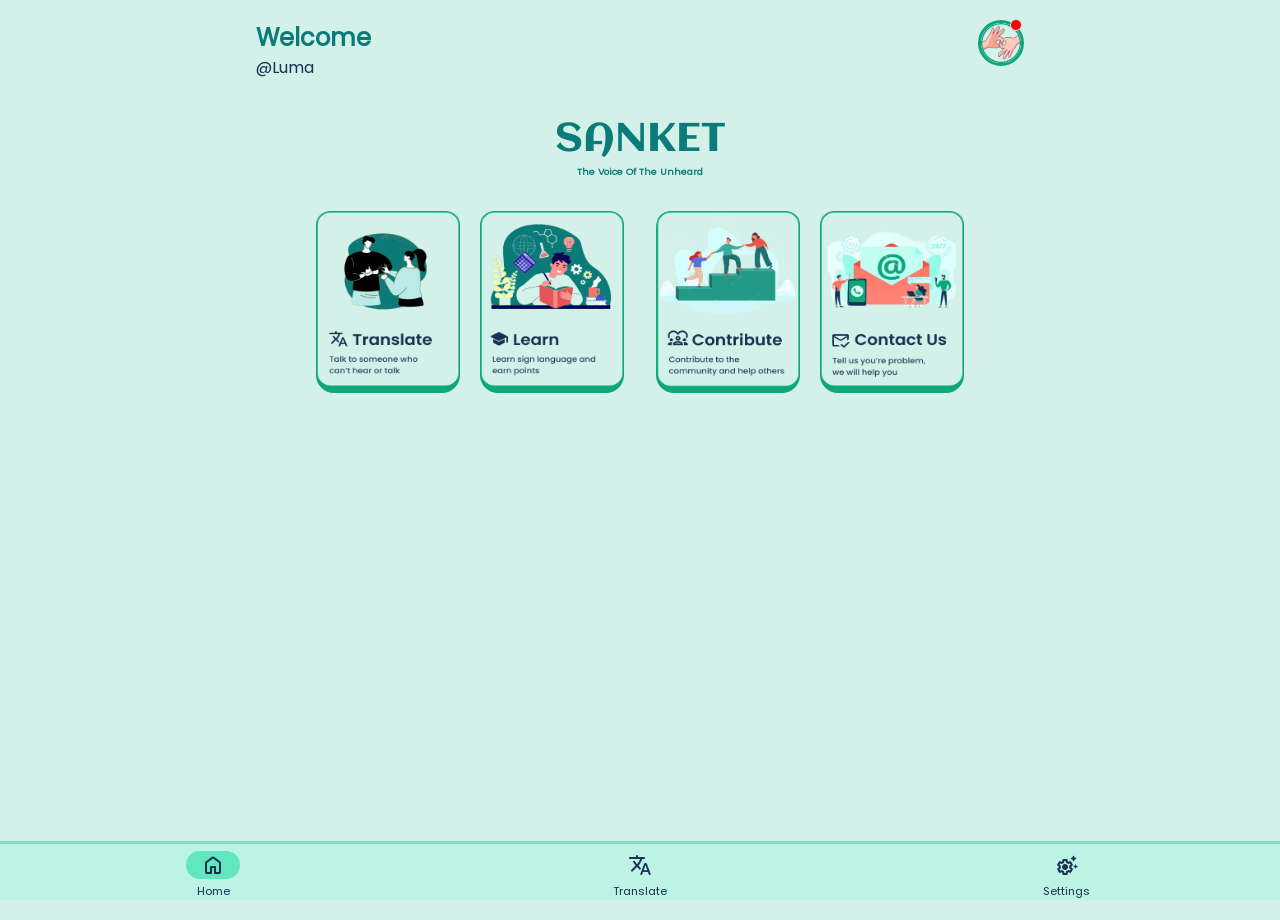
<file: index.html>
<!DOCTYPE html>
<html lang="en">

<head>
    <!-- meta tags -->
    <meta charset="UTF-8">
    <meta http-equiv="X-UA-Compatible" content="IE=edge">
    <meta name="viewport" content="width=device-width, initial-scale=1.0">
    <meta name="theme-color" content="#0A7B79" />

    <!-- required -->
    <link rel="icon" type="image/png" href="assets/images/sanket-logo.png">
    <title>Sanket - Home</title>

    <!-- page loader stuff -->
    <style>
        #loader {
            width: 70px;
            height: 70px;
            animation: spin 1s linear infinite;
        }

        @keyframes spin {
            100% {
                transform: rotate(360deg);
            }
        }

        .center {
            position: absolute;
            top: 0;
            bottom: 0;
            left: 0;
            right: 0;
            margin: auto;
        }
    </style>
    <script>
        // temp page redirect to actual up domain
        // window.location.href = "https://sanket.key2innovation.repl.co/";
        document.onreadystatechange = function () {
            if (document.readyState !== "complete") {
                document.querySelector(
                    "body").style.visibility = "hidden";
                document.querySelector(
                    "#loader").style.visibility = "visible";
            } else {
                document.querySelector(
                    "#loader").style.display = "none";
                document.querySelector(
                    "body").style.visibility = "visible";
            }
        };
    </script>
    <!-- custom styles -->
    <link rel="stylesheet" href="style.css">
    <!-- fonts-import -->
    <!-- <link rel="preconnect" href="https://fonts.googleapis.com">
    <link rel="preconnect" href="https://fonts.gstatic.com" crossorigin>
    <link href="https://fonts.googleapis.com/css2?family=Aclonica&family=Poppins:wght@400;500;600&display=swap" rel="stylesheet"> -->
    <!-- icons -->
    <link rel="stylesheet"
        href="https://fonts.googleapis.com/css2?family=Material+Symbols+Rounded:opsz,wght,FILL,GRAD@48,400,1,0" />

    <!-- sw/pwa -->
    <link rel="manifest" href="manifest.webmanifest" />
    <!-- <script>
        if ("serviceWorker" in navigator) {
            window.addEventListener("load", () => {
                navigator.serviceWorker && navigator.serviceWorker.register("sw.js");
            });
        }
    </script> -->

</head>

<body>
    <!-- loader -->
    <img src="assets/images/sanket-logo.png" id="loader" class="center" alt="loader" srcset="">
    <div class="modal" id="detailsModal">
        <div class="modal-overlay"></div>
        <div class="modal-content">
            <h2>🧠 Your AI's Memory!</h2>
            <p>Please provide any additional information that you want the AI to remember:</p>
            <textarea id="detailsTextarea"></textarea>
            <button id="saveButton">Save</button>
        </div>
    </div>


    </div>
    <!-- top navbar cum header -->
    <nav>
        <div class="nav-cointainer">
            <div class="nav-left-content-wrapper">
                <h2>Welcome</h3>
                    <h4>@Luma</h4>
                    <div id="user-name-underline"></div>
            </div>
            <div class="nav-right-content-wrapper">
                <!-- <a href="/"> -->

                <img id="user-pfp" src="./assets/images/sanket-logo.png">
                <span class="notification-badge"></span>
                <!-- </a> -->
            </div>
        </div>
    </nav>
    <!-- sanket-heading -->
    <div class="sanket-heading-cointainer">
        <h1 id="heading">SANKET</h1>
        <span id="underline"></span>
        <p id="sub-heading">The Voice Of The Unheard</p>
    </div>
    <!-- home-option-cards -->
    <div class="home-options-wrapper">
        <div class="row-1">
            <button class="option-card" id="translate-card">
                <img src="assets/images/translate-option-btn-img.png" alt="Translate">
            </button>
            <button class="option-card" id="learn-card">
                <img src="assets/images/learn-option-btn-img.png" alt="Learn">
            </button>
        </div>
        <div class="row-2">
            <button class="option-card" id="contribute-card">
                <img src="assets/images/contribute-option-btn-img.png" alt="Contribute">
            </button>
            <button class="option-card" id="contact-us-card">
                <img src="assets/images/contact-us-option-btn-img.png" alt="Contact Us">
            </button>
        </div>
    </div>
    <!-- bottom-nav -->
    <div class="bottom-nav-bar">
        <button class="nav-btn active-nav-btn" id="nav-home">
            <span class="material-symbols-rounded">Home</span>
            <p>Home</p>
        </button>
        <button class="nav-btn" id="nav-translate">
            <span class="material-symbols-rounded">translate</span>
            <p>Translate</p>
        </button>
        <button class="nav-btn" id="nav-settings">
            <span class="material-symbols-rounded">settings_suggest</span>
            <p>Settings</p>
        </button>
    </div>
    <script src="app.js"></script>
</body>

</html>
</file>
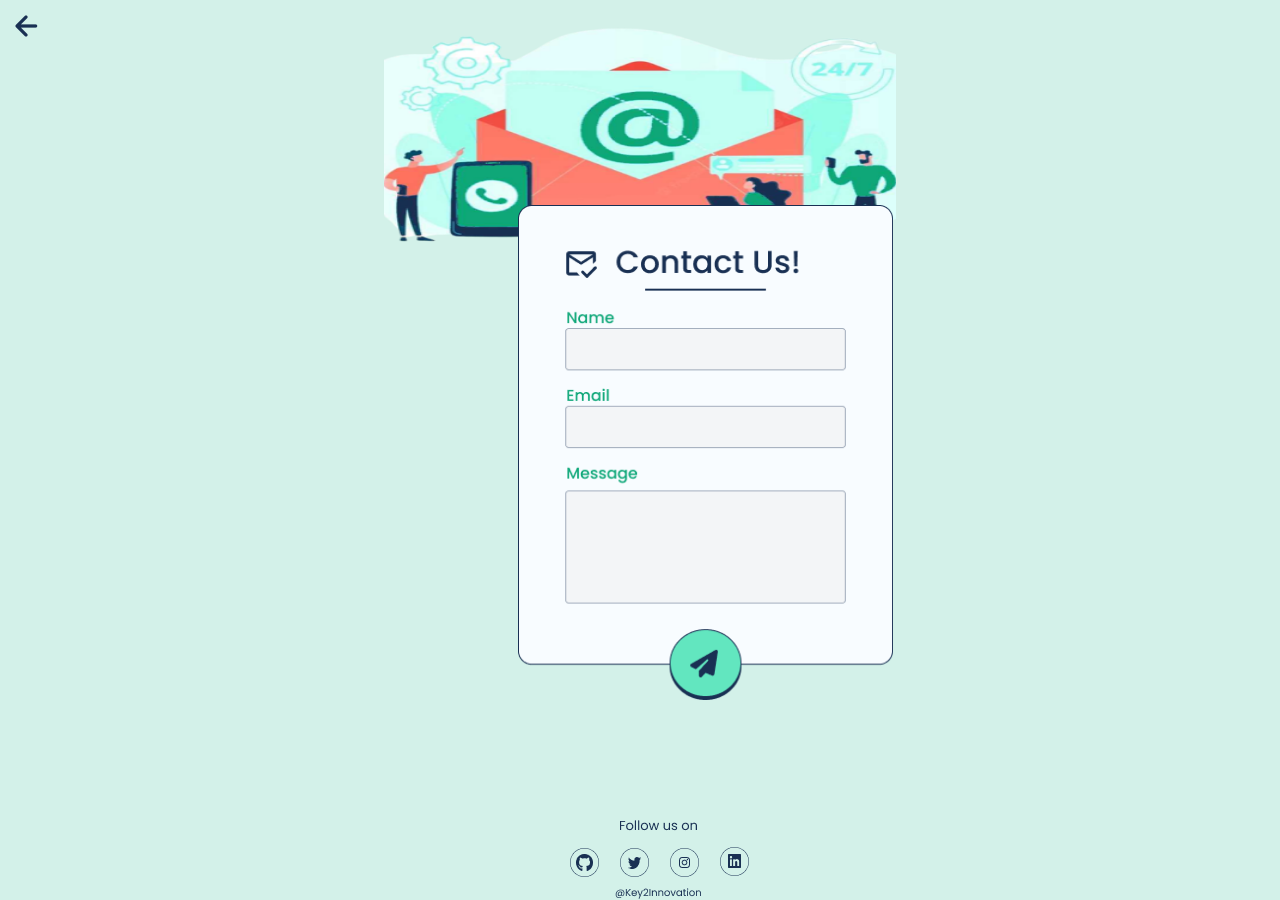
<file: contact-us/index.html>
<!DOCTYPE html>
<html lang="en">

<head>
    <meta charset="UTF-8">
    <meta http-equiv="X-UA-Compatible" content="IE=edge">
    <meta name="viewport" content="width=device-width, initial-scale=1.0">
    <!-- required -->
    <link rel="icon" type="image/png" href="../assets/images/sanket-logo.png">
    <title>Sanket - Contact Us</title>

    <!-- loader stuff -->
    <style>
        #loader {
            width: 70px;
            height: 70px;
            animation: spin 1s linear infinite;
        }
        
        @keyframes spin {
            100% {
                transform: rotate(360deg);
            }
        }
        
        .center {
            position: absolute;
            top: 0;
            bottom: 0;
            left: 0;
            right: 0;
            margin: auto;
        }
    </style>
    <script>
        document.onreadystatechange = function() {
            if (document.readyState !== "complete") {
                document.querySelector(
                    "body").style.visibility = "hidden";
                document.querySelector(
                    "#loader").style.visibility = "visible";
            } else {
                document.querySelector(
                    "#loader").style.display = "none";
                document.querySelector(
                    "body").style.visibility = "visible";
            }
        };
    </script>

    <!-- custom styles -->
    <link rel="stylesheet" href="style.css">
    <!-- icons -->
    <link rel="stylesheet" href="https://fonts.googleapis.com/css2?family=Material+Symbols+Rounded:opsz,wght,FILL,GRAD@48,400,1,0" />
</head>

<body>
    <!-- loader -->
    <img src="../assets/images/sanket-logo.png" id="loader" class="center" alt="loader" srcset="">

    <a href="/"><span class="material-symbols-rounded" id="back-arrow">arrow_back</span></a>

    <img src="../assets/images/contact-us-illustration.png" alt="illustration" id="contact-us-illustration">

    <a href="#">
        <img src="../assets/images/contact-form.png" id="contact-form" alt="contact-form">
    </a>

    <img src="../assets/images/contact-us-footer.png" alt="footer" id="footer">

</body>


</html>
</file>
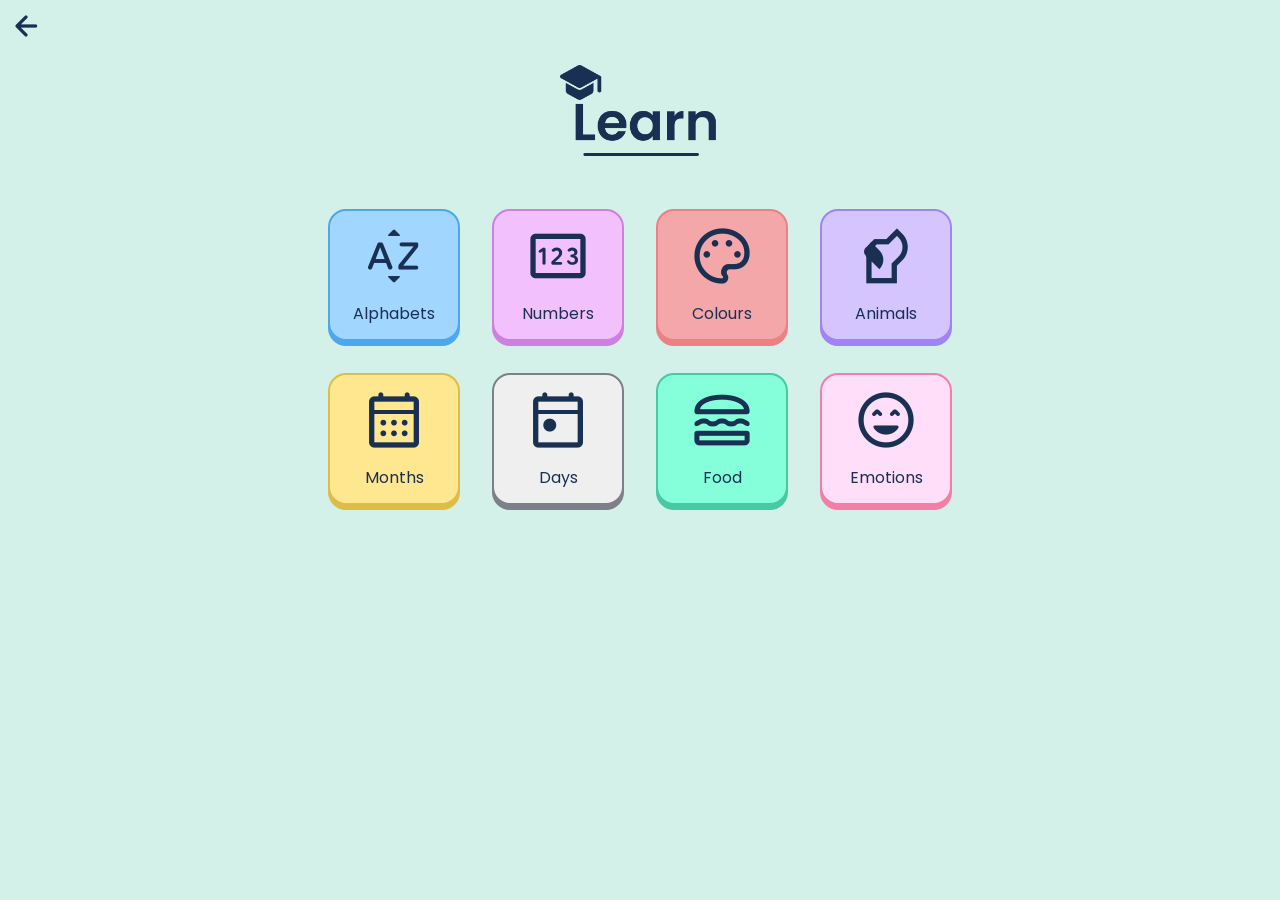
<file: learn/index.html>
<!DOCTYPE html>
<html lang="en">

<head>
    <!-- meta tags -->
    <meta charset="UTF-8">
    <meta http-equiv="X-UA-Compatible" content="IE=edge">
    <meta name="viewport" content="width=device-width, initial-scale=1.0">
    <!-- required -->
    <link rel="icon" type="image/png" href="../assets/images/sanket-logo.png">
    <title>Sanket - Learn - Sign Language</title>

    <!-- page loader stuff -->
    <style>
        #loader {
            width: 70px;
            height: 70px;
            animation: spin 1s linear infinite;
        }
        
        @keyframes spin {
            100% {
                transform: rotate(360deg);
            }
        }
        
        .center {
            position: absolute;
            top: 0;
            bottom: 0;
            left: 0;
            right: 0;
            margin: auto;
        }
    </style>
    <script>
        document.onreadystatechange = function() {
            if (document.readyState !== "complete") {
                document.querySelector(
                    "body").style.visibility = "hidden";
                document.querySelector(
                    "#loader").style.visibility = "visible";
            } else {
                document.querySelector(
                    "#loader").style.display = "none";
                document.querySelector(
                    "body").style.visibility = "visible";
            }
        };
    </script>
    <!-- custom styles -->
    <link rel="stylesheet" href="style.css">
    <!-- fonts-import -->
    <link async differ rel="stylesheet" href="https://fonts.googleapis.com/css2?family=Material+Symbols+Rounded:opsz,wght,FILL,GRAD@20..48,100..700,0..1,-50..200" />
    <script module src="app.js"></script>
</head>

<body>
    <!-- loader -->
    <img src="../assets/images/sanket-logo.png" id="loader" class="center" alt="loader" srcset="">
    <a href="/"><span class="material-symbols-rounded" id="back-arrow">arrow_back</span></a>
    <img src="../assets/images/learn-header.png" alt="" id="learn-header">
    <div class="content-wrapper">
        <a class="item" id="learn-alphabets-btn" href="alphabets/">
            <span class="material-symbols-rounded icon">sort_by_alpha</span>
            <span class="text">Alphabets</span>
        </a>
        <a class="item" id="learn-numbers-btn" href="numbers/">
            <span class="material-symbols-rounded icon">pin</span>
            <span class="text">Numbers</span>
        </a>
        <a class="item" id="learn-colours-btn" href="colours/">
            <span class="material-symbols-rounded icon">palette</span>
            <span class="text">Colours</span>
        </a>
        <a class="item" id="learn-animals-btn" href="animals/">
            <span class="material-symbols-rounded icon">sound_detection_dog_barking</span>
            <span class="text">Animals</span>
        </a>
        <a class="item" id="learn-months-btn" href="months/">
            <span class="material-symbols-rounded icon">calendar_month</span>
            <span class="text">Months</span>
        </a>
        <a class="item" id="learn-days-btn" href="days/">
            <span class="material-symbols-rounded icon">today</span>
            <span class="text">Days</span>
        </a>
        <a class="item" id="learn-food-btn" href="food/">
            <span class="material-symbols-rounded icon">lunch_dining</span>
            <span class="text">Food</span>
        </a>
        <a class="item" id="learn-emotions-btn" href="emotions/">
            <span class="material-symbols-rounded icon">sentiment_very_satisfied</span>
            <span class="text">Emotions</span>
        </a>
    </div>
</body>

</html>
</file>
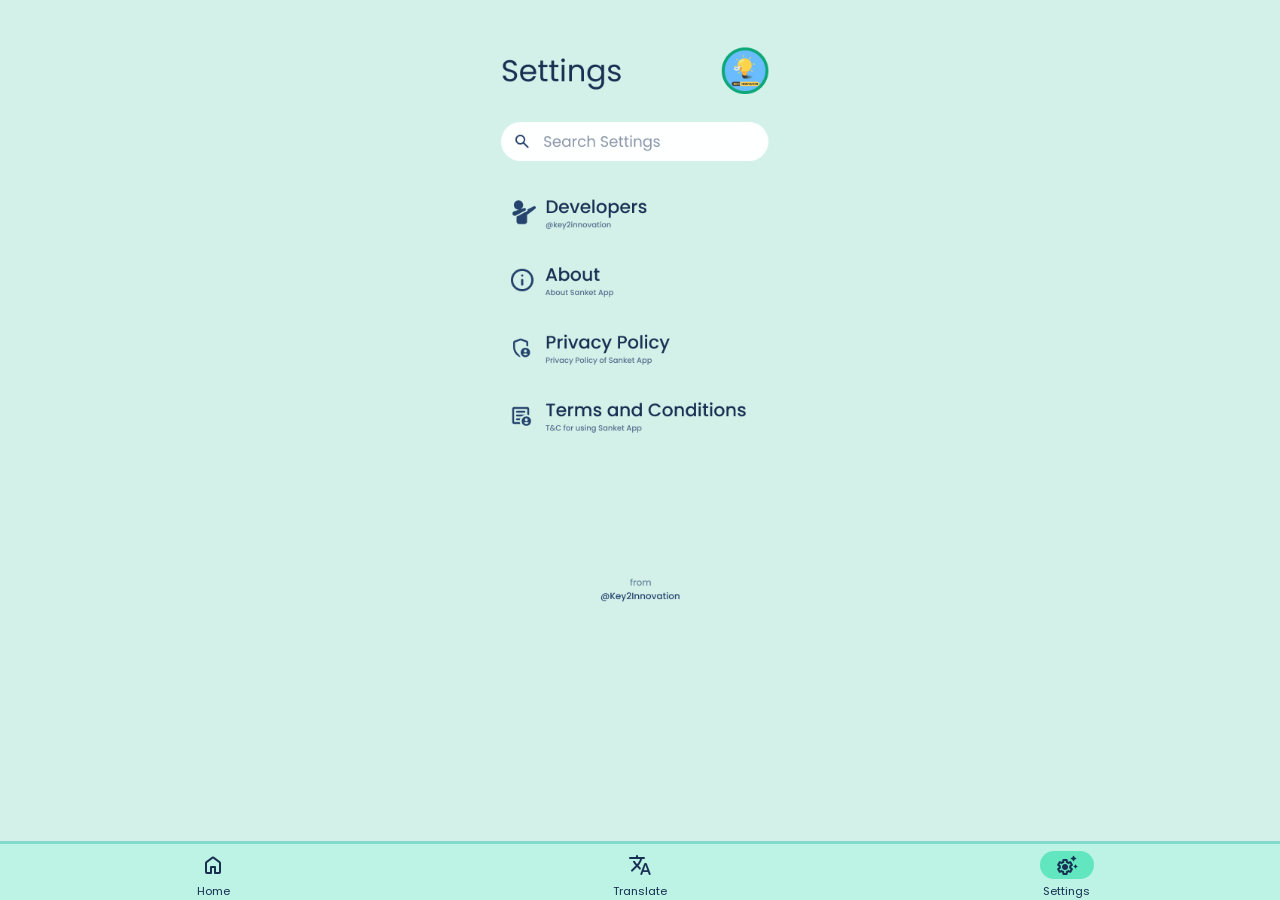
<file: settings/index.html>
<!DOCTYPE html>
<html lang="en">

<head>
    <meta charset="UTF-8">
    <meta http-equiv="X-UA-Compatible" content="IE=edge">
    <meta name="viewport" content="width=device-width, initial-scale=1.0">
    <title>Sanket - Settings</title>
    <!-- required -->
    <link rel="icon" type="image/png" href="../assets/images/sanket-logo.png">
    <title>Sanket - Home</title>

    <!-- page loader stuff -->
    <style>
        #loader {
            width: 70px;
            height: 70px;
            animation: spin 1s linear infinite;
        }
        
        @keyframes spin {
            100% {
                transform: rotate(360deg);
            }
        }
        
        .center {
            position: absolute;
            top: 0;
            bottom: 0;
            left: 0;
            right: 0;
            margin: auto;
        }
    </style>
    <script>
        document.onreadystatechange = function() {
            if (document.readyState !== "complete") {
                document.querySelector(
                    "body").style.visibility = "hidden";
                document.querySelector(
                    "#loader").style.visibility = "visible";
            } else {
                document.querySelector(
                    "#loader").style.display = "none";
                document.querySelector(
                    "body").style.visibility = "visible";
            }
        };
    </script>
    <!-- custom styles -->
    <link rel="stylesheet" href="style.css">
    <!-- extarnal fonts -->
    <link rel="stylesheet" href="https://fonts.googleapis.com/css2?family=Material+Symbols+Rounded:opsz,wght,FILL,GRAD@48,400,1,0" />

</head>

<body>
    <!-- loader -->
    <img src="../assets/images/sanket-logo.png" id="loader" class="center" alt="loader" srcset="">
    <!-- mockup -->
    <img src="../assets/images/settings-mockup.png" alt="mockup" id="mockup">
    <!-- bottom-nav -->
    <div class="bottom-nav-bar">
        <button class="nav-btn" id="nav-home">
            <span class="material-symbols-rounded">Home</span>
            <p>Home</p>
        </button>
        <button class="nav-btn" id="nav-translate">
            <span class="material-symbols-rounded">translate</span>
            <p>Translate</p>
        </button>
        <button class="nav-btn  active-nav-btn" id="nav-settings">
            <span class="material-symbols-rounded">settings_suggest</span>
            <p>Settings</p>
        </button>
    </div>
    <script module async defer src="app.js"></script>
</body>

</html>
</file>
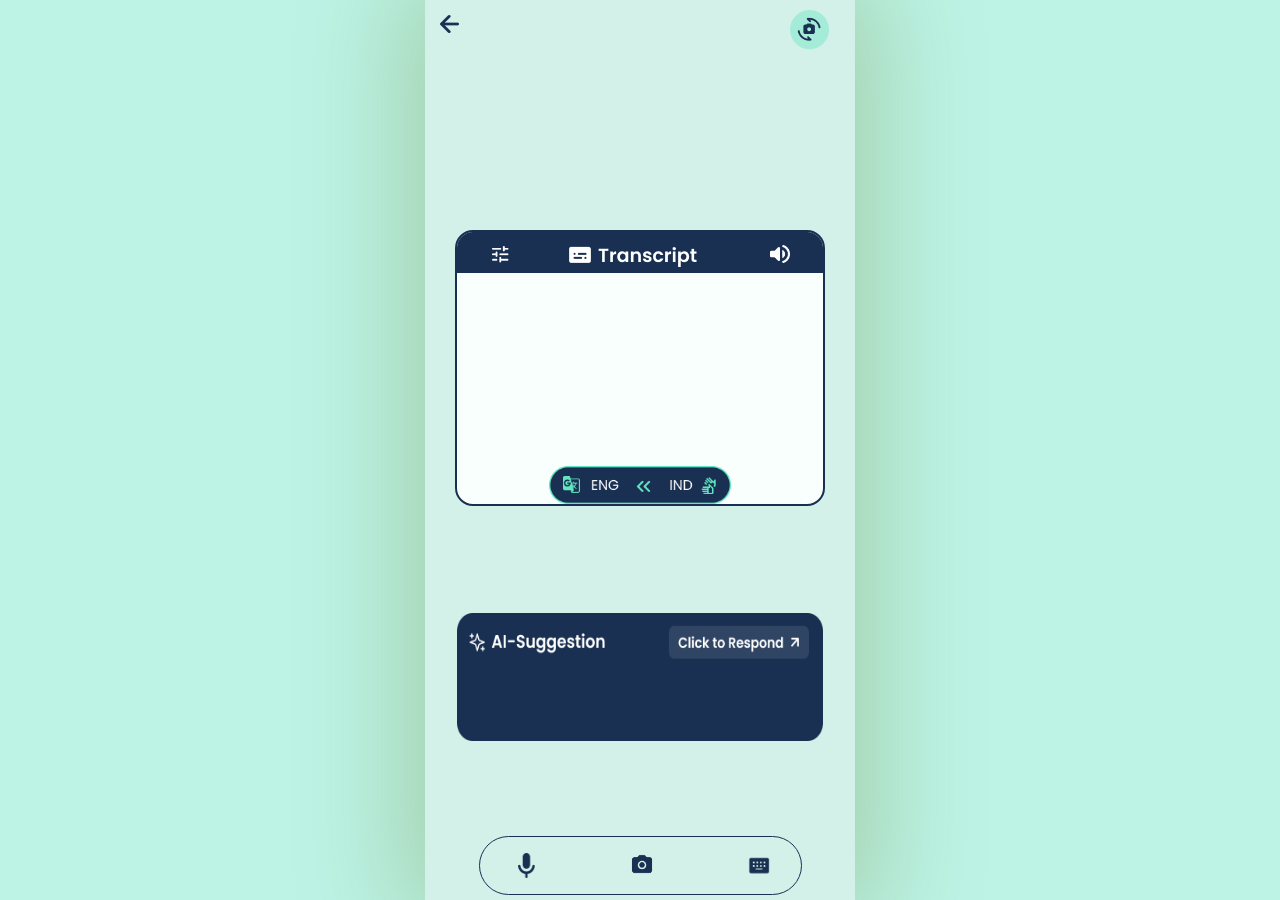
<file: translate/index.html>
<!DOCTYPE html>
<html>

<head>
    <!-- Propritory Meta Tags -->
    <meta charset="UTF-8" />
    <meta http-equiv="X-UA-Compatible" content="IE=edge" />
    <meta name="viewport" content="width=device-width, initial-scale=1.0" />

    <script type="importmap">
        {
          "imports": {
            "@google/generative-ai": "https://esm.run/@google/generative-ai"
          }
        }
      </script>
    <!-- Primary Meta Tags -->
    <title>Sanket - Translate Sign Language</title>
    <style>
        #loader {
            width: 70px;
            height: 70px;
            animation: spin 1s linear infinite;
        }

        @keyframes spin {
            100% {
                transform: rotate(360deg);
            }
        }

        .center {
            position: absolute;
            top: 0;
            bottom: 0;
            left: 0;
            right: 0;
            margin: auto;
        }
    </style>
    <script>
        document.onreadystatechange = function () {
            if (document.readyState !== "complete") {
                document.querySelector("body").style.visibility = "hidden";
                document.querySelector("#loader").style.visibility = "visible";
            } else {
                document.querySelector("#loader").style.display = "none";
                document.querySelector("body").style.visibility = "visible";
            }
        };
    </script>

    <!-- my -->

    <link rel="stylesheet" href="style.css" />
    <!--  -->
    <!-- <script async defer src="https://cdn.jsdelivr.net/npm/@tensorflow/tfjs@latest/dist/tf.min.js"></script> -->
    <script type="module" async defer src="../assets/lib/tf.min.js"></script>
    <!-- <script async defer src="https://cdn.jsdelivr.net/npm/@teachablemachine/image@latest/dist/teachablemachine-image.min.js"></script> -->
    <script async defer src="../assets/lib/teachablemachine-image.min.js"></script>
    <link rel="stylesheet"
        href="https://fonts.googleapis.com/css2?family=Material+Symbols+Rounded:opsz,wght,FILL,GRAD@48,400,1,0" />


    <!-- bottom sheet -->
    <!-- <script src="https://cdnjs.cloudflare.com/ajax/libs/jquery/3.6.4/jquery.min.js" integrity="sha512-pumBsjNRGGqkPzKHndZMaAG+bir374sORyzM3uulLV14lN5LyykqNk8eEeUlUkB3U0M4FApyaHraT65ihJhDpQ==" crossorigin="anonymous" referrerpolicy="no-referrer"></script>
    <script async differ type="module" src="/assets/lib/downupPopup/downupPopup.js"></script>
    <link rel="stylesheet" href="/assets/lib/downupPopup/downupPopup.css">
    <link href="https://www.jqueryscript.net/css/jquerysctipttop.css" rel="stylesheet" type="text/css">
    <link rel="stylesheet" href="https://cdnjs.cloudflare.com/ajax/libs/bootswatch/4.6.0/materia/bootstrap.min.css"> -->
</head>

<body>
    <!-- loader -->
    <img src="../assets/images/sanket-logo.png" id="loader" class="center" alt="loader" srcset="" />
    <div class="cointainer">
        <div class="navbar">
            <img src="../assets/images/back-btn.png" id="back-btn" class="nav-btn" alt="back" />
            <img src="../assets/images/camera-switch-btn.png" id="cam-switch-btn" class="nav-btn" alt="switch-camera" />
        </div>
        <img src="../assets/img/webcam_banner.png" alt="SANKET" id="webcam-banner" />
        <div id="canvas" class="webcam-view"></div>
        <div class="transcript-wrapper">
            <div class="transcript-tittle-bar-wrapper">
                <img src="../assets/images/transcript-settings.png" id="transcript-settings-btn" alt="settings" />
                <img src="../assets/images/transcript-heading.png" id="transcript-heading" alt="Transcript!" />
                <!-- <div id="expand-transcript-btn" alt=""> -->
                <img src="../assets/images/speaker.png" id="gtts-btn" class="" alt="speak" />
                <!-- </div> -->
            </div>
            <div id="textarea"></div>
            <img src="../assets/images/translate-details.png" id="transcript-details-btn" alt="transcript-settings" />
        </div>
        <div id="bottom-sheet">
            <img src="../assets/images/aisuggest.png" id="ai-suggest-img" />
            <p id="ai-suggest-text"></p>
        </div>
        <div class="quick-controls">
            <img src="../assets/images/mic.png" id="mic-btn" class="" alt="mic" />
            <img src="../assets/images/camera-icon.png" id="camera-btn" class="quick-btn" alt="camera" />
            <img src="../assets/images/keyboard.png" id="keyboard-btn" class="quick-btn" alt="keyboard" />
            <!-- <input type="file" accept="image/*" id="file-input" /> -->
        </div>
        <!-- <img src="./assets/img/bottom-sheet.png" id="bottom-sheet" alt="bottom-sheet"> -->
        <!-- <a href="text-to-sign/"><img src="../assets/images/aisuggest.png" id="bottom-sheet" /></a> -->
        <!-- <button id="btn-1">OPEN SHEET</button>
        <div id="myElement1">
            <div class="downupPopup-content">
            </div>
        </div> -->
    </div>
    <script src="app.js" type="module"></script>
    <!-- <script src="bottom-sheet.js"></script> -->
</body>

</html>
</file>
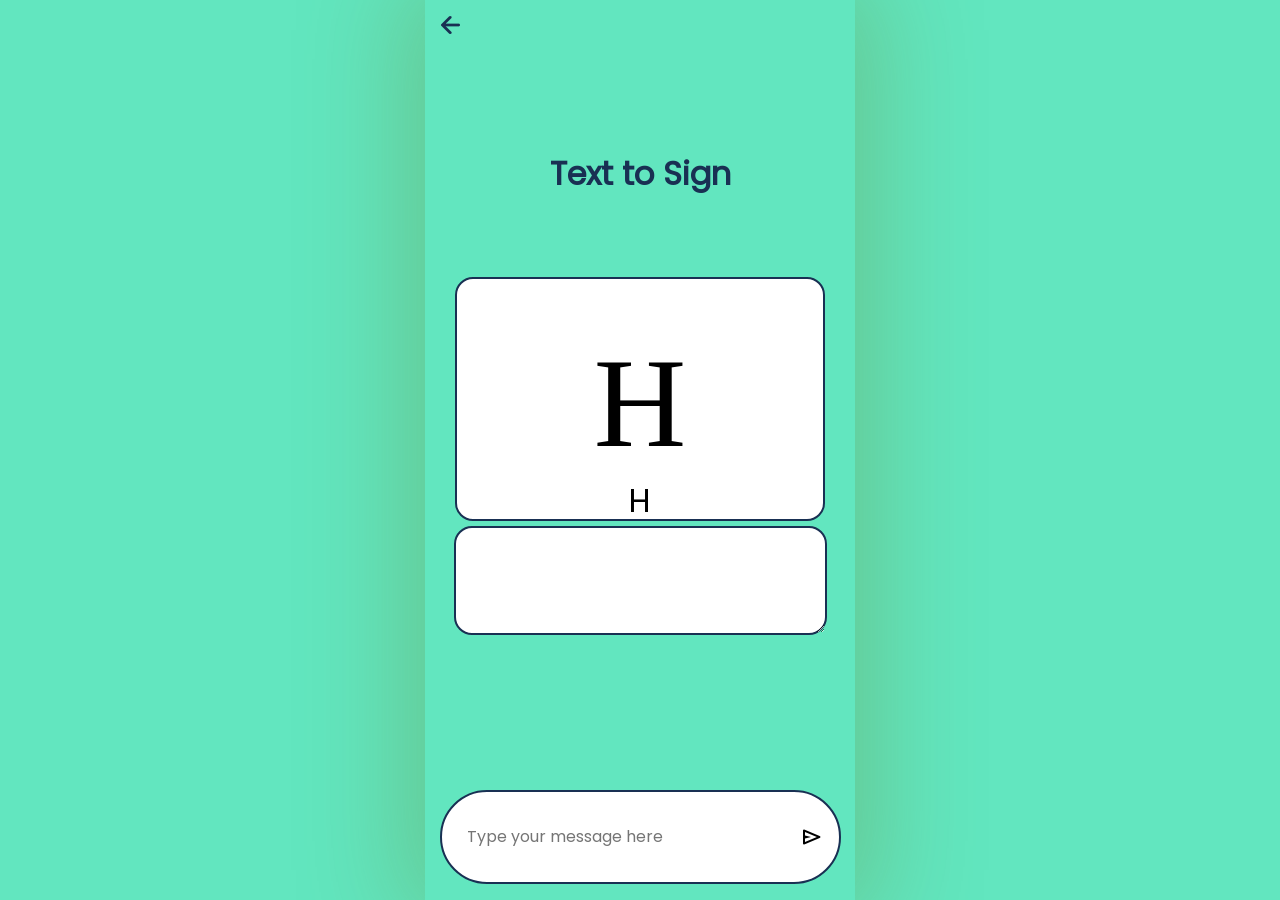
<file: translate/text-to-sign/index.html>
<!DOCTYPE html>
<html lang="en">

<head>
    <meta charset="UTF-8">
    <meta http-equiv="X-UA-Compatible" content="IE=edge">
    <meta name="viewport" content="width=device-width, initial-scale=1.0">
    <title>Sanket - Text to Sign</title>

    <!-- required -->
    <link rel="icon" type="image/png" href="../../assets/images/sanket-logo.png">
    <title>Sanket - Home</title>

    <!-- page loader stuff -->
    <style>
        #loader {
            width: 70px;
            height: 70px;
            animation: spin 1s linear infinite;
        }

        @keyframes spin {
            100% {
                transform: rotate(360deg);
            }
        }

        .center {
            position: absolute;
            top: 0;
            bottom: 0;
            left: 0;
            right: 0;
            margin: auto;
        }
    </style>
    <script>
        document.onreadystatechange = function () {
            if (document.readyState !== "complete") {
                document.querySelector(
                    "body").style.visibility = "hidden";
                document.querySelector(
                    "#loader").style.visibility = "visible";
            } else {
                document.querySelector(
                    "#loader").style.display = "none";
                document.querySelector(
                    "body").style.visibility = "visible";
            }
        };
    </script>
    <!-- custom styles -->
    <link rel="stylesheet" href="style.css">
    <link href="https://jeet-programmer.github.io/Indian-Sign-Language-Font/styles.css" rel="stylesheet">
    <!-- icons -->
    <link rel="stylesheet"
        href="https://fonts.googleapis.com/css2?family=Material+Symbols+Rounded:opsz,wght,FILL,GRAD@48,700,1,200" />

<body>
    <!-- loader -->
    <img src="../../assets/images/sanket-logo.png" id="loader" class="center" alt="loader" srcset="">
    <div class="container">
        <!-- heading -->
        <h1>Text to Sign</h1>
        <!-- back-btn -->
        <a href="/translate/"><img src="../../assets/images/back-btn.png" id="back-btn" class="nav-btn" alt="back"></a>
        <!-- player view -->
        <div class="wrapper">
            <div class="player-view">H</div>
            <p id="player-text">H</p>
        </div>
        <!-- reader -->
        <textarea name="text" id="text-area" cols="30" rows="10"></textarea>
        <!-- quick-controls -->
        <!-- <div class="quick-controls">
            <span class="material-symbols-rounded quick-btns" id="prev-btn">skip_previous</span>
            <span class="material-symbols-rounded quick-btns" id="prev-btn">pause</span>
            <span class="material-symbols-rounded quick-btns" id="prev-btn">skip_next</span>
        </div> -->
        <!-- message box -->
        <div class="message-container">
            <input type="text" class="message-input" id="message" name="message" placeholder="Type your message here">
            <button class="send-btn" id="send-btn"><span class="material-symbols-rounded">send</span></button>
        </div>
    </div>

    <script src="app.js"></script>

</body>

</html>
</file>
<file: style.css>
:root {
    --ultraLightGreen: #D3F1E9;
    --lightGreen: #BCF3E5;
    --brightGreen: #62E6BF;
    --mediumGreen: #0DA778;
    --deepGreen: #0A7B79;
    --navyBlue: #193053;
}


/***************************/


/* font face */


/**************************/

@font-face {
    font-family: "Poppins";
    src: url("./assets/fonts/Poppins-Regular.ttf");
}

@font-face {
    font-family: "Aclonica";
    src: url("./assets/fonts/Aclonica-Regular.ttf");
}


/***************************/


/* global styles */


/**************************/

* {
    font-family: 'Poppins', sans-serif;
    padding: 0;
    margin: 0;
    scroll-behavior: smooth;
}

body {
    background-color: var(--ultraLightGreen) !important;
    min-height: 100vh;
}

:root {
    --ultraLightGreen: #D3F1E9;
    --lightGreen: #BCF3E5;
    --brightGreen: #62E6BF;
    --mediumGreen: #0DA778;
    --deepGreen: #0A7B79;
    --navyBlue: #193053;
  }
  .modal {
    display: none;
    position: fixed;
    z-index: 1;
    left: 0;
    top: 0;
    width: 100%;
    height: 100%;
    overflow: auto;
}

.modal-overlay {
    position: fixed;
    top: 0;
    left: 0;
    width: 100%;
    height: 100%;
    background-color: rgba(0, 0, 0, 0.5); /* Semi-transparent black background */
}

.modal-content {
    position: absolute;
    display: flex;
    flex-direction: column;
    justify-content: center;
    align-items: center;
    gap: 20px;
    
    top: 50%;
    left: 50%;
    transform: translate(-50%, -50%);
    text-align: center; /* Center align the content */
    background-color: var(--ultraLightGreen);
    padding: 30px;
    
    border-radius: 10px;
    box-shadow: 0 0 20px rgba(0, 0, 0, 0.2); /* Soft shadow for depth */
    max-width: 80%; /* Adjusted maximum width */
}

h2 {
    margin-top: 0;
    text-align: center;
    color: var(--navyBlue);
    margin-bottom: 0px; /* Add margin at the bottom for spacing */
}

textarea {
    width: 90%;
    min-height: 150px;
    padding: 10px;
    border: none;
    border-radius: 4px;
    background-color: #fff;
    color: var(--navyBlue);
    resize: vertical;
    font-size: 16px;
    line-height: 1.5;
    margin-bottom: 20px; /* Add margin at the bottom for spacing */
    
}

#saveButton {
    display: block;
    margin: 0 auto; /* Center align the button */
    padding: 12px 30px;
    border: none;
    border-radius: 4px;
    background-color: var(--mediumGreen);
    color: var(--ultraLightGreen);
    cursor: pointer;
    font-weight: 500;
    transition: background-color 0.3s ease;
}

#saveButton:hover {
    background-color: var(--brightGreen);
}



/***************************/


/* top navbar cum header */


/**************************/

.nav-cointainer {
    margin-top: 20px;
    display: flex;
    flex-wrap: nowrap;
    align-content: space-between;
    justify-content: space-around;
    align-items: flex-start;
}

.nav-left-content-wrapper {
    margin-right: 3rem;
    text-align: left;
}

.nav-left-content-wrapper h2 {
    text-align: left;
    font-family: 'Poppins', sans-serif;
    font-weight: medium;
    font-size: 1.5rem;
    color: var(--deepGreen);
}

.nav-left-content-wrapper h4 {
    font-family: 'Poppins', sans-serif;
    font-weight: 500;
    font-size: 1rem;
    color: var(--navyBlue);
}


/* #user-name-underline {
    border-bottom: 0.2rem solid var(--deepGreen);
    border-radius: 1rem;
    width: 2.5rem;
} */

.nav-right-content-wrapper {
    position: relative;
}

#user-pfp {
    display: inline-block;
    position: relative;
    margin-left: 3rem;
    max-width: 2.5rem;
    border: var(--mediumGreen) solid 3px;
    border-radius: 50%;
    cursor: pointer;
}

.notification-badge {
    position: absolute;
    width: 10px;
    height: 10px;
    top: -1px;
    right: 2px;
    background: red;
    color: white;
    border-radius: 50%;
    border: 1px solid var(--lightGreen);
}


/***************************/


/* sanket heading */


/**************************/

.sanket-heading-cointainer {
    margin-top: 2.3rem;
    display: flex;
    flex-direction: column;
    align-items: center;
}

.sanket-heading-cointainer h1 {
    font-family: 'Aclonica', sans-serif;
    font-size: 2.5rem;
    font-weight: 400;
    color: var(--deepGreen);
}


/* .sanket-heading-cointainer span {
    margin-top: -0.20rem;
    border-bottom: 0.2rem solid var(--deepGreen);
    border-radius: 1rem;
    width: 5rem;
} */

.sanket-heading-cointainer p {
    margin-top: 3px;
    font-family: 'Poppins', sans-serif;
    font-size: 0.6rem;
    font-weight: 600;
    color: var(--deepGreen);
}


/***************************/


/* home option cards */


/**************************/

.home-options-wrapper {
    /* margin-left: auto; */
    /* margin-right: auto; */
    margin: auto;
    margin-top: 2rem;
    /* width: fit-content; */
    /* height: fit-content; */
    width: 100%;
    min-height: 80%;
    display: grid;
    grid-auto-flow: column;
    grid-template-rows: 1fr 1fr;
    gap: 1rem;
    justify-content: center;
    align-items: center;
}

.option-card {
    margin-left: 0.5rem;
    margin-right: 0.5rem;
}

.option-card img {
    width: 9rem;
    height: 11rem;
}

.option-card {
    display: inline-block;
    border: none;
    background-color: var(--mediumGreen);
    border-radius: 18px;
    transition: background-color 0.25s ease;
}

.option-card:active {
    height: 11rem;
    box-shadow: none;
    transform: translateY(2px);
}

#option-card-3 {
    border: none;
    background-color: none;
}


/***************************/


/* bottom navbar */


/**************************/

.bottom-nav-bar {
    position: fixed;
    bottom: 0;
    display: grid;
    grid-template-columns: auto auto auto;
    grid-template-rows: auto;
    margin: auto;
    margin-top: 20px;
    margin-bottom: 0;
    width: 100%;
    background: var(--lightGreen);
    border-top: 3px solid rgba(1, 157, 146, 0.3);
    padding-top: 7px;
}

.nav-btn {
    display: inline-block;
    left: 0;
    border: none;
    text-align: center;
    color: var(--navyBlue);
    background-color: var(--lightGreen);
}

.nav-btn span {
    border-radius: 18px;
    padding: 2px 15px 2px 15px;
}

.nav-btn p {
    font-size: 0.7rem;
    font-weight: 500;
}

.active-nav-btn span {
    background-color: var(--brightGreen);
}


/***************************/


/* media queries DESKTOP */


/**************************/

@media only screen and (min-width: 1080px) {
    .option-card {
        cursor: pointer;
    }
    .nav-btn {
        cursor: pointer;
    }
    .home-options-wrapper {
        display: flex;
        flex-direction: row;
    }
    .option-card:hover {
        background-color: #193053;
    }
}
</file>
<file: contact-us/style.css>
:root {
    --ultraLightGreen: #D3F1E9;
    --lightGreen: #BCF3E5;
    --brightGreen: #62E6BF;
    --mediumGreen: #0DA778;
    --deepGreen: #0A7B79;
    --navyBlue: #193053;
}

* {
    margin: 0;
    padding: 0;
    font-family: "Poppins";
    scroll-behavior: smooth;
}

a {
    text-decoration: none;
    border: none;
    /* cursor: pointer; */
    outline: none;
    display: inline-block;
    -webkit-appearance: button;
    -moz-appearance: button;
    appearance: button;
    text-decoration: none;
    color: initial;
    color: var(--navyBlue);
}

a:active {
    -webkit-tap-highlight-color: rgba(0, 0, 0, 0);
}

img {
    cursor: pointer;
}

body {
    display: flex;
    flex-direction: row;
    justify-content: center;
    background-color: var(--ultraLightGreen);
    width: 100vw;
    /* height: 100vh; */
}

#back-arrow {
    position: absolute;
    top: 10px;
    left: 10px;
    font-weight: 600;
    font-size: 2rem;
}

#contact-us-illustration {
    /* position: absolute; */
    width: 100%;
    height: 17rem;
    margin: auto;
}

#contact-form {
    position: absolute;
    top: 12.8rem;
    left: 12%;
    width: 75%;
    /* width: auto; */
    height: 55%;
    margin: auto;
}

#footer {
    position: absolute;
    bottom: 0;
    left: 33.5%;
    margin: auto;
    width: 30%;
    height: auto;
}

@media only screen and (min-width: 1080px) {
    #contact-us-illustration {
        max-width: 40%;
        /* width: auto; */
    }
    #contact-form {
        width: auto;
        left: 40.5%;
        margin: auto;
    }
    #footer {
        left: 44.5%;
        width: auto;
        height: auto;
        margin-left: auto;
    }
}
</file>
<file: learn/style.css>
:root {
    --ultraLightGreen: #D3F1E9;
    --lightGreen: #BCF3E5;
    --brightGreen: #62E6BF;
    --mediumGreen: #0DA778;
    --deepGreen: #0A7B79;
    --navyBlue: #193053;
}

@font-face {
    font-family: "Poppins";
    src: url("/assets/fonts/Poppins-Regular.ttf");
}

* {
    margin: 0;
    padding: 0;
    font-family: "Poppins";
    scroll-behavior: smooth;
}

a {
    text-decoration: none;
    border: none;
    /* cursor: pointer; */
    outline: none;
    display: inline-block;
    -webkit-appearance: button;
    -moz-appearance: button;
    appearance: button;
    text-decoration: none;
    color: initial;
    color: var(--navyBlue);
}

a:active {
    -webkit-tap-highlight-color: rgba(0, 0, 0, 0);
}

body {
    display: block;
    background-color: var(--ultraLightGreen);
    width: 100vw;
    height: 100vh;
}

#back-arrow {
    position: absolute;
    top: 10px;
    left: 10px;
    font-weight: 600;
    font-size: 2rem;
}

#learn-header {
    display: block;
    margin-left: auto;
    margin-right: auto;
    width: 40%;
    margin-top: 2.5rem;
}

.content-wrapper {
    margin-left: 0.5rem;
    margin-right: 0.5rem;
    margin-top: 2rem;
    display: grid;
    grid-template-columns: auto auto;
    grid-auto-rows: minmax(100px, auto);
    justify-content: center
    /* width: fit-content;
    height: fit-content;
    display: grid;
    grid-auto-flow: column; */
    /* grid-template-rows: 1fr 1fr; */
    /* grid-auto-rows: auto;
    gap: 1rem;
    justify-content: center;
    align-items: center; */
}

.content-wrapper .item {
    display: flex;
    flex-direction: column;
    justify-content: space-evenly;
    width: 9rem;
    height: 10rem;
    /* background-color: #A0D6FF; */
    border: 2px solid #4CA7ED;
    margin: 1rem;
    text-decoration: none;
    text-align: center;
    vertical-align: middle;
    /* line-height: 1rem; */
    /* font-family: "Poppins"; */
    /* font-size: 1.3rem; */
    /* font-weight: 400; */
    /* background-color: #A0D6FF;
    -webkit-box-shadow: 0px 10px 0px 0px rgba(76, 167, 237, 1);
    -moz-box-shadow: 0px 10px 0px 0px rgba(76, 167, 237, 1);
    box-shadow: 0px 5px 0px 0px rgba(76, 167, 237, 1); */
    color: var(--navyBlue);
    border-radius: 18px;
    transition: background-color 0.25s ease;
}

.content-wrapper .item .icon {
    font-size: 4rem;
    font-weight: 600;
}

.content-wrapper .item .text {
    text-align: center;
    /* font-family: "Poppins"; */
    font-size: 1rem;
    font-weight: 400;
}

.content-wrapper .item:active {
    user-select: none !important;
    touch-action: manipulation !important;
    /* height: 11rem; */
    outline: none !important;
    -webkit-box-shadow: none;
    -moz-box-shadow: none;
    box-shadow: none !important;
    transform: translateY(2px);
}

#learn-alphabets-btn {
    background-color: #A0D6FF;
    -webkit-box-shadow: 0px 10px 0px 0px rgba(76, 167, 237, 1);
    -moz-box-shadow: 0px 10px 0px 0px rgba(76, 167, 237, 1);
    box-shadow: 0px 5px 0px 0px rgba(76, 167, 237, 1);
}

#learn-numbers-btn {
    background-color: #F3C0FE;
    border-color: #CF7FE0;
    /* -webkit-box-shadow: 0px 10px 0px 0px #CF7FE0;
    -moz-box-shadow: 0px 10px 0px 0px #CF7FE0; */
    box-shadow: 0px 5px 0px 0px #CF7FE0;
}

#learn-colours-btn {
    background-color: #F4A7A8;
    border-color: #EB8183;
    -webkit-box-shadow: 0px 10px 0px 0px #EB8183;
    -moz-box-shadow: 0px 10px 0px 0px #EB8183;
    box-shadow: 0px 5px 0px 0px #EB8183;
}

#learn-animals-btn {
    background-color: #D4C5FF;
    border-color: #A083F4;
    -webkit-box-shadow: 0px 10px 0px 0px #A083F4;
    -moz-box-shadow: 0px 10px 0px 0px #A083F4;
    box-shadow: 0px 5px 0px 0px #A083F4;
}

#learn-months-btn {
    background-color: #FFE78F;
    border-color: #DDBD47;
    -webkit-box-shadow: 0px 10px 0px 0px #DDBD47;
    -moz-box-shadow: 0px 10px 0px 0px #DDBD47;
    box-shadow: 0px 5px 0px 0px #DDBD47;
}

#learn-days-btn {
    background-color: #EFEFEF;
    border-color: #7D8088;
    -webkit-box-shadow: 0px 10px 0px 0px #7D8088;
    -moz-box-shadow: 0px 10px 0px 0px #7D8088;
    box-shadow: 0px 5px 0px 0px #7D8088;
}

#learn-food-btn {
    background-color: #85FEDA;
    border-color: #47C9A2;
    -webkit-box-shadow: 0px 10px 0px 0px #47C9A2;
    -moz-box-shadow: 0px 10px 0px 0px #47C9A2;
    box-shadow: 0px 5px 0px 0px #47C9A2;
}

#learn-emotions-btn {
    background-color: #FFDEFA;
    border-color: #F27FA5;
    -webkit-box-shadow: 0px 10px 0px 0px #F27FA5;
    -moz-box-shadow: 0px 10px 0px 0px #F27FA5;
    box-shadow: 0px 5px 0px 0px #F27FA5;
}

@media only screen and (min-width: 1080px) {
    #learn-header {
        width: 10rem;
    }
    .content-wrapper {
        margin-left: auto;
        margin-right: auto;
        max-width: fit-content;
        grid-template-columns: repeat(4, 1fr);
        grid-auto-rows: minmax(100px, auto);
        justify-items: center
    }
    .content-wrapper .item {
        width: 8rem;
        height: 8rem;
    }
    a:hover {
        background-color: red;
    }
}
</file>
<file: settings/style.css>
:root {
    --ultraLightGreen: #D3F1E9;
    --lightGreen: #BCF3E5;
    --brightGreen: #62E6BF;
    --mediumGreen: #0DA778;
    --deepGreen: #0A7B79;
    --navyBlue: #193053;
}

@font-face {
    font-family: "Poppins";
    src: url("/assets/fonts/Poppins-Regular.ttf");
}

@font-face {
    font-family: "Aclonica";
    src: url("/assets/fonts/Aclonica-Regular.ttf");
}

* {
    font-family: 'Poppins', sans-serif;
    padding: 0;
    margin: 0;
    scroll-behavior: smooth;
}

body {
    display: flex;
    text-align: center;
    flex-direction: column;
    background-color: var(--ultraLightGreen) !important;
    min-height: 100vh;
    overflow: hidden;
}

#mockup {
    display: block;
    /* max-width: 25%; */
    /* position: absolute; */
    /* width: 50%; */
    /* height: 50%; */
}

.active-nav-btn span {
    background-color: var(--brightGreen);
}

.bottom-nav-bar {
    position: fixed;
    bottom: 0;
    display: grid;
    grid-template-columns: auto auto auto;
    grid-template-rows: auto;
    margin: auto;
    margin-top: 20px;
    margin-bottom: 0;
    width: 100%;
    background: var(--lightGreen);
    border-top: 3px solid rgba(1, 157, 146, 0.3);
    padding-top: 7px;
}

.nav-btn {
    display: inline-block;
    left: 0;
    border: none;
    text-align: center;
    color: var(--navyBlue);
    background-color: var(--lightGreen);
}

.nav-btn span {
    cursor: pointer;
    border-radius: 18px;
    padding: 2px 15px 2px 15px;
}

.nav-btn p {
    font-size: 0.7rem;
    font-weight: 500;
}

.navbar #nav-home {}

.active-nav-btn span {
    background-color: var(--brightGreen);
}

@media only screen and (min-width: 1080px) {
    #mockup {
        max-width: 25%;
        margin-left: auto;
        margin-right: auto;
    }
}
</file>
<file: translate/style.css>
/*

1. globals
2. body
3. navbar
4. canvas(webcam preview)
5. transcript box
6. quick controlls (gtts, cam, upload)
7. bottom sheet (text to sign) 

*/

:root {
    --ultraLightGreen: #D3F1E9;
    --lightGreen: #BCF3E5;
    --brightGreen: #62E6BF;
    --mediumGreen: #0DA778;
    --deepGreen: #0A7B79;
    --navyBlue: #193053;
    --background: #fff;
    --foreground: #000;
    --divider: #dcdcdc;
    --overlay: #888;
}

@media (prefers-color-scheme: dark) {
     :root {
        --background: #000;
        --foreground: #fff;
        --divider: #333;
    }
}


/* @import url('https://fonts.googleapis.com/css2?family=Maven+Pro:wght@500&family=Poppins:wght@600&display=swap'); */

@font-face {
    font-family: "Poppins";
    src: url("../assets/fonts/Poppins-SemiBold.ttf");
}

@font-face {
    font-family: "Aclonica";
    src: url("../assets/fonts/Aclonica-Regular.ttf");
}

* {
    margin: 0;
    padding: 0;
    font-family: "Poppins";
    font-size: 600;
}

body {
    display: flex;
    justify-content: center;
    min-height: 100vh;
    min-width: 100vw;
    background-color: var(--lightGreen);
    overflow: auto;
}

.cointainer {
    display: flex;
    flex-direction: column;
    align-items: center;
    position: relative;
    min-height: 100vh;
    width: 100vw;
    background-color: var(--ultraLightGreen);
    overflow: hidden;
    gap: 5px;

}


/***************************/


/* navbar */


/**************************/

.navbar {
    position: absolute;
    width: 100%;
    display: grid;
    grid-template-columns: auto auto;
}

#back-btn {
    cursor: pointer;
    padding-left: 15px;
    padding-top: 15px;
}

#cam-switch-btn {
    cursor: pointer;
    margin-left: 70%;
    padding-top: 10px;
}


/***************************/


/* canvas(webcam-preview) */


/**************************/

#webcam-banner {
    display: none;
    width: 100%;
    height: 25vh;
}

.webcam-view {
    display: block;
    width: 100%;
    height: 25vh;
}

.canvas {
    display: block;
    width: 100%;
    height: 28vh;
}


/***************************/


/* transcript */


/**************************/

.transcript-wrapper {
    /* position: relative; */
    display: flex;
    flex-flow: column;
    align-items: center;
    justify-content: center;


    /* margin: auto; */
    /* margin-top: 20px; */
    height: 17rem;
    width: 85%;
    background: #F9FFFD;
    border: 2px solid var(--navyBlue);
    border-radius: 18px;
}

.transcript-tittle-bar-wrapper {
    background-color: var(--navyBlue);
    border-radius: 16px 16px 0px 0px;
    width: 100%;
    height: 2.7rem;
    display: grid;
    grid-template-columns: auto auto auto;
    grid-gap: 50px;
}

#transcript-settings-btn {
    cursor: pointer;
    height: 17px;
    margin: auto;
    /* width: 20px; */
    padding-top: 4.5px;
    margin-left: 35px;
    /* padding-left: 15px; */
}

#transcript-heading {
    width: 131px;
    padding-top: 9px;
}

#expand-transcript-btn {
    cursor: pointer;
    /* width: 23px; */
    font-size: 1rem;
    padding-top: 13px;
}

#transcript-details-btn {
    /* position: absolute; */
    width: 50%;
    margin: auto;
}

#gtts-btn {
    cursor: pointer;
    margin: 0;
    padding: 5px 15px 5px 15px;
    border-radius: 45px;
    width: 20px;
    margin-right: 10px;
    margin-top: 8px;
}

#textarea {
    display: block;
    width: 100%;
    height: 75%;
    overflow: auto;
}

.line {
    color: rgba(25, 48, 83, 0.4);
    font-size: 28px;
    padding-top: 7px;
    padding-left: 15px;
}

#last-line {
    color: var(--navyBlue);
}


/* #transcript-settings-btn {
    width: 15px;
    margin-left: auto;
    padding-right: 15px;
} */


/***************************/


/* quick controlls */


/**************************/

.quick-controls {
    display: grid;
    grid-template-columns: auto auto auto;
    grid-template-rows: auto;
    /* margin: auto; */
    /* margin-top: -180px; */
    /* margin-bottom: 0; */
    width: 70%;
    background: var(--ultraLightGreen);
    border: 1px solid var(--navyBlue);
    /* box-shadow: 0px 4px 4px ; */
    border-radius: 45px;
    padding: 8px 10px 8px 10px;
    margin-bottom: 5px;
}

.quick-btn {
    cursor: pointer;
    width: 22px;
    margin: auto;
}

#mic-btn{
    cursor: pointer;
    margin-left: 8px;
    padding-left: 5px;
    padding: 8px 20px 8px 20px;
    border-radius: 45px;
    height: 25px;
    width: auto;
    background-color: rgb(211, 241, 233);
    
}



#camera-btn {
    cursor: pointer;
    margin: 0px 15px 0px 15px;
    padding: 8px 20px 8px 20px;
    border-radius: 45px;
}

#upload-btn {
    cursor: pointer;
    margin-right: 8px;
    padding-right: 5px;
    padding: 8px 20px 8px 20px;
    border-radius: 45px;
}

#file-input {
    display: none;
}


/***************************/


/* bottom sheet */


/**************************/

#bottom-sheet {
    display: block;
    position: relative;
    /* position: absolute; */
    width: 85%;
    /* bottom: 20px; */
    margin: auto;
    padding: 0;
    max-height: 150%;
    cursor: pointer;
    
}

#ai-suggest-img {
    width: 100%;
    height: 110%;
}

#ai-suggest-text {
    position: absolute;
    top: 50px;
    left: 15px;
    font-weight: 400;
    text-align: left;
    font-size: 1.2rem;
    color: #fff;
    margin: auto;
    font-family: Verdana, Geneva, Tahoma, sans-serif;
    max-width: 93%;
    max-height: 70px;
    overflow: scroll;

    /* margin-top: -70px;     */
    /* margin-left: 20px; */

}

#ai-suggest-text::-webkit-scrollbar {
    display: none;
}

.overlay {
    position: absolute;
    right: 0;
    left: 0;
    bottom: 0;
    background-color: rgba(0, 0, 0, 0.85);
    opacity: 0;
    transition: all 450ms cubic-bezier(0.32, 1, 0.23, 1) 0ms;
}


/*************************/


/* meida quiries */


/************************/


/* desktop */

@media only screen and (min-width: 1080px) {
    .cointainer {
        max-width: 430px;
        /* border-left: 2px solid rgba(107, 126, 36, 0.5); */
        /* border-right: 2px solid rgba(107, 126, 36, 0.5); */
        -webkit-box-shadow: 0px 0px 100px 20px rgba(107, 126, 36, 0.3);
        -moz-box-shadow: 0px 0px 100px 20px rgba(107, 126, 36, 0.3);
        box-shadow: 0px 0px 100px 20px rgba(107, 126, 36, 0.3);
    }
    #bottom-sheet {
        height: auto;
    }
}
</file>
<file: assets/lib/downupPopup/downupPopup.css>
.downupPopup {
    position: fixed;
    bottom: 0;
    overflow: hidden;
    z-index: 99;
    will-change: transform;
    background-color: #fff;
    height: 100%;
    left: 50%;
}

.downupPopup.no-act {
    transform: translate(-50%, 100vh) !important;
}

.downupPopup-header {
    padding: 2vh 15px;
    background-color: #fff;
    display: flex;
    justify-content: space-between;
}

.downupPopup-header .downupPopup-kapat {
    align-self: center;
    font-size: 20px;
    cursor: pointer;
}

.downupPopup-content {

}

#dark-back {
    top: 0;
    left: 0;
    width: 100%;
    height: 100%;
    position: fixed;
    display: none;
    background: rgba(0, 0, 0, 0.4);
    z-index: 90;
    padding-right: 17px;
    overflow: hidden;
}
</file>
<file: translate/text-to-sign/style.css>
:root {
    --ultraLightGreen: #D3F1E9;
    --lightGreen: #BCF3E5;
    --brightGreen: #62E6BF;
    --mediumGreen: #0DA778;
    --deepGreen: #0A7B79;
    --navyBlue: #193053;
}

@font-face {
    font-family: "Poppins";
    src: url("/assets/fonts/Poppins-Regular.ttf");
}

@font-face {
    font-family: "Aclonica";
    src: url("/assets/fonts/Aclonica-Regular.ttf");
}

@font-face {
    font-family: "isl";
    src: url("/assets/fonts/IndianSignLangage.ttf");
}

* {
    font-family: 'Poppins', sans-serif;
    padding: 0;
    margin: 0;
    scroll-behavior: smooth;
}

body {
    font-family: 'Poppins';
    background-color: var(--brightGreen) !important;
    display: flex;
    flex-direction: column;
    align-items: center
    /* min-height: 100vh; */
    /* overflow: hidden; */
}

.container{
    display: flex;
    flex-direction: column;
    align-items: center;
    justify-content: center;
    width: 100%;
    height: 100vh;
    position: relative;
    overflow: hidden;
    
    gap: 5px;

}

#back-btn {
    position: absolute;
    top: 1rem;
    left: 1rem;
    cursor: pointer;
}

h1 {
    /* position: absolute; */
    margin: auto;
    top: 0.4rem;
    color: var(--navyBlue);
    font-family: "Poppins";
    font-size: 2rem;
}

.wrapper {
    margin-top: -5rem;
    padding-top: 2rem;
    display: flex;
    flex-direction: column;
    align-items: center;
    /* padding: 20px; */
    background-color: white;
    width: 85%;
    height: 13rem;
    border: 2px solid var(--navyBlue);
    border-radius: 18px;
}

.player-view {
    display: flex;
    flex-direction: column;
    align-items: center;
    /* padding: 15px; */
    /* margin-top: 3rem; */
    font-family: 'isl';
    font-size: 8rem;
}

.player-view span {
    font-size: 2.5rem;
}

#player-text {
    font-size: 2rem;
    margin: auto;
}

#text-area {
    text-decoration: none;
    width: 80%;
    height: 5rem;
    /* position: fixed; */
    /* bottom: 13rem; */
    bottom: 6rem;
    border: 2px solid var(--navyBlue);
    border-radius: 18px;
    padding: 10px;
    padding-left: 15px;
    padding-top: 15px;
    overflow: auto;
    font-size: 1.52rem;
}

.line {
    color: rgba(25, 48, 83, 0.4);
    font-size: 28px;
    padding-top: 7px;
    padding-left: 15px;
}

#last-line {
    color: var(--navyBlue);
}

.highlight {
    background-color: yellow;
    color: black;
}


/* 
.quick-controls {
    position: fixed;
    margin: auto;
    bottom: 7.5rem;
    display: flex;
    flex-direction: row;
    justify-content: space-around;
    width: 15rem;
    padding: 0.65rem;
    border: 2px solid var(--navyBlue);
    border-radius: 3rem;
    background-color: var(--lightGreen);
}

.quick-controls .quick-btn {
    font-size: 5rem;
    font-weight: 800;
    color: var(--navyBlue);
}

.quick-controls span {
    cursor: pointer;
} */

.message-container {
    /* position: fixed; */
    margin: auto;
    bottom: 0;
    width: 90%;
    height: 80px;
    display: flex;
    flex-direction: row;
    justify-content: space-between;
    align-items: center;
    padding: 5px;
    background-color: #fff;
    /* border-top: 1px solid #e6ecf0; */
    /* border: 50%; */
    border-radius: 5rem;
    border: 2px solid var(--navyBlue);
    margin-bottom: 1rem;
}

.message-input {
    width: 50%;
    flex-grow: 1;
    /* margin-right: 10px; */
    border: none;
    outline: none;
    font-size: 16px;
    color: var(--navyBlue);
    margin-left: 20px;
    text-decoration: none;
}

.send-btn {
    /* background-color: #1da1f2; */
    /* color: #fff; */
    border: none;
    padding: 10px;
    /* border-radius: 30%; */
    font-size: 16px;
    cursor: pointer;
    display: flex;
    justify-content: center;
    align-items: center;
    background: none;
}

.send-icon {
    display: inline-block;
    width: 24px;
    height: 24px;
    /* background-color: #1da1f2; */
    color: #fff;
    border-radius: 50%;
    text-align: center;
    line-height: 24px;
    font-size: 14px;
}


/* Media Queries for responsiveness */
@media only screen and (min-width: 1080px) {
    .container {
        max-width: 430px;
        /* border-left: 2px solid rgba(107, 126, 36, 0.5); */
        /* border-right: 2px solid rgba(107, 126, 36, 0.5); */
        -webkit-box-shadow: 0px 0px 100px 20px rgba(107, 126, 36, 0.3);
        -moz-box-shadow: 0px 0px 100px 20px rgba(107, 126, 36, 0.3);
        box-shadow: 0px 0px 100px 20px rgba(107, 126, 36, 0.3);
    }
    #bottom-sheet {
        height: auto;
    }
}
</file>
